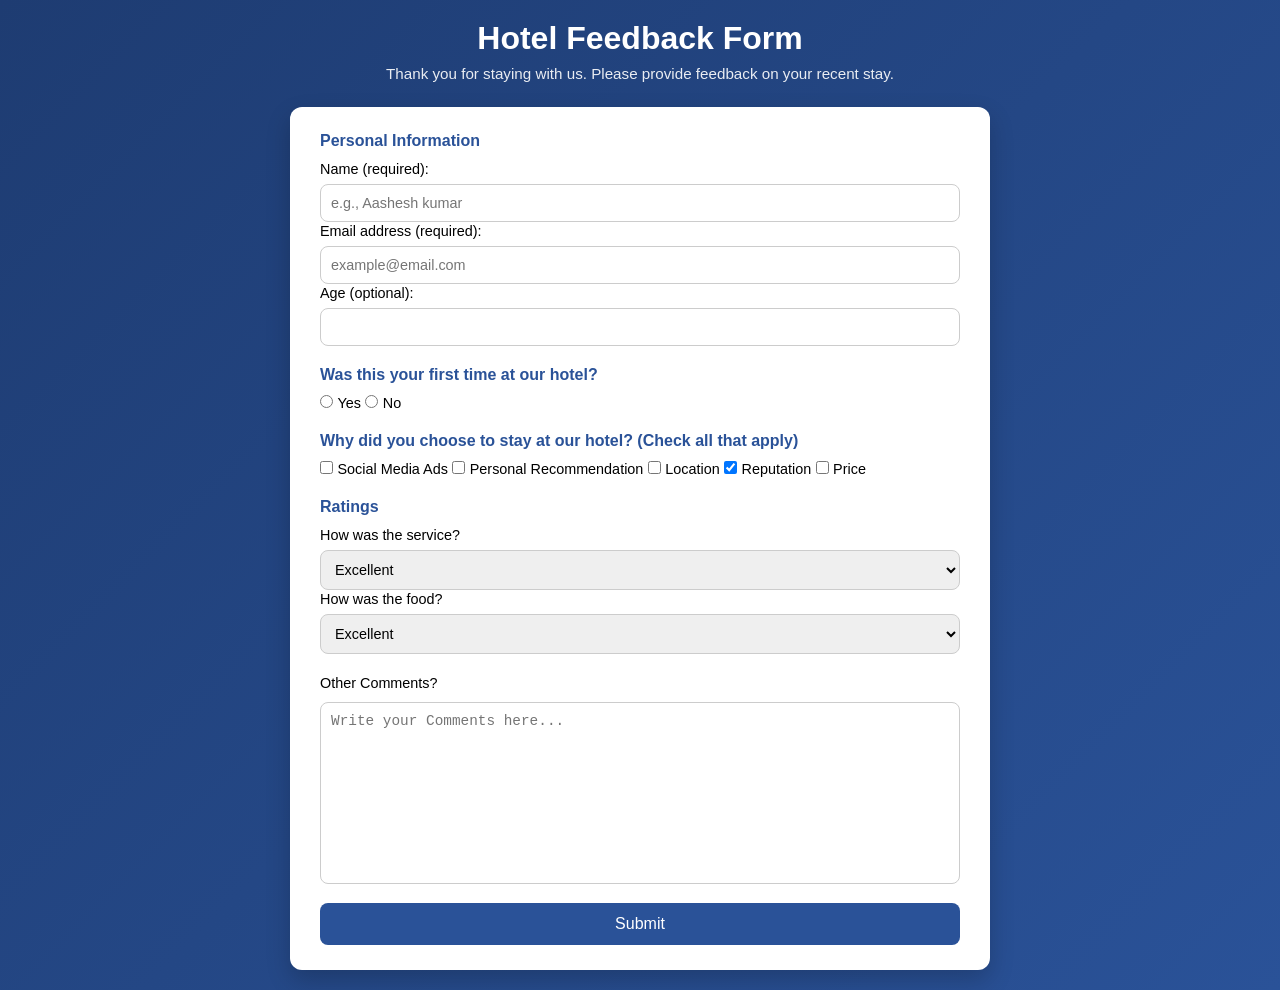
<file: index.html>
<!DOCTYPE html>
<html lang="en">
  <head>
  <meta charset="UTF-8">
    <meta name="viewport" content="width=device-width, initial-scale=1.0">
    <title>Hotel Feedback Form</title>
  </head>
  <body>
    <header>
      <h1>Hotel Feedback Form</h1>
      <p>
        Thank you for staying with us. Please provide feedback on your recent
        stay.
      </p>
	  <link rel="stylesheet" href="style.css">
    </header>
    <main>
      <form method="POST" action="https://hotel-feedback.freecodecamp.org">
        <fieldset>
          <legend>Personal Information</legend>
          <label for="full-name">Name (required):</label>
          <input type="text" id="full-name" name="name" placeholder="e.g., Aashesh kumar" required size="20">

          <label for="email">Email address (required):</label>
          <input
            placeholder="example@email.com"
            required
            id="email"
            type="email"
            name="email"
            size="20"
          />
          <label for="age">Age (optional):</label>
          <input type="number" name="age" id="age" min="15" max="110" />
        </fieldset>

        <fieldset>
          <legend>Was this your first time at our hotel?</legend>
          <input id="yes-option" type="radio" name="hotel-stay" value="yes" />
          <label for="yes-option">Yes</label>
          <input id="no-option" type="radio" name="hotel-stay" value="no" />
          <label for="no-option">No</label>
        </fieldset>

        <fieldset>
          <legend>
            Why did you choose to stay at our hotel? (Check all that apply)
          </legend>

          <input type="checkbox" id="ads" name="choice" value="ads" />
          <label for="ads">Social Media Ads</label>

          <input
            type="checkbox"
            id="recommendation"
            name="choice"
            value="recommendation"
          />
          <label for="recommendation">Personal Recommendation</label>
          
          <input type="checkbox" id="location" name="choice" value="location" />
          <label for="location">Location</label>

          <input
            checked
            type="checkbox"
            id="reputation"
            name="choice"
            value="reputation"
          />
          <label for="reputation">Reputation</label>
          
          <input type="checkbox" id="price" name="choice" value="price" />
          <label for="price">Price</label>
        </fieldset>

        <fieldset>
          <legend>Ratings</legend>
          <label for="service">How was the service?</label>
          <select name="service" id="service">
            <option value="poor">Poor</option>
            <option value="satisfactory">Satisfactory</option>
            <option value="good">Good</option>
            <option value="very-good">Very Good</option>
            <option selected value="excellent">Excellent</option>
          </select>
		  
            <label for="food">How was the food?</label>
            <select name="food" id="food">
            <option value="poor">Poor</option>
            <option value="satisfactory">Satisfactory</option>
            <option value="good">Good</option>
            <option value="very-good">Very Good</option>
            <option selected value="excellent">Excellent</option>
          </select>
		  
         </fieldset>
		  
          <label for="comments">Other Comments?</label>
          <textarea id="comments" name="comments" placeholder="Write your Comments here..." cols="30" rows="10"></textarea>
          <button type="submit" >Submit</button>
		  
         </form>
          </main>
          </body>
          </html>
</file>
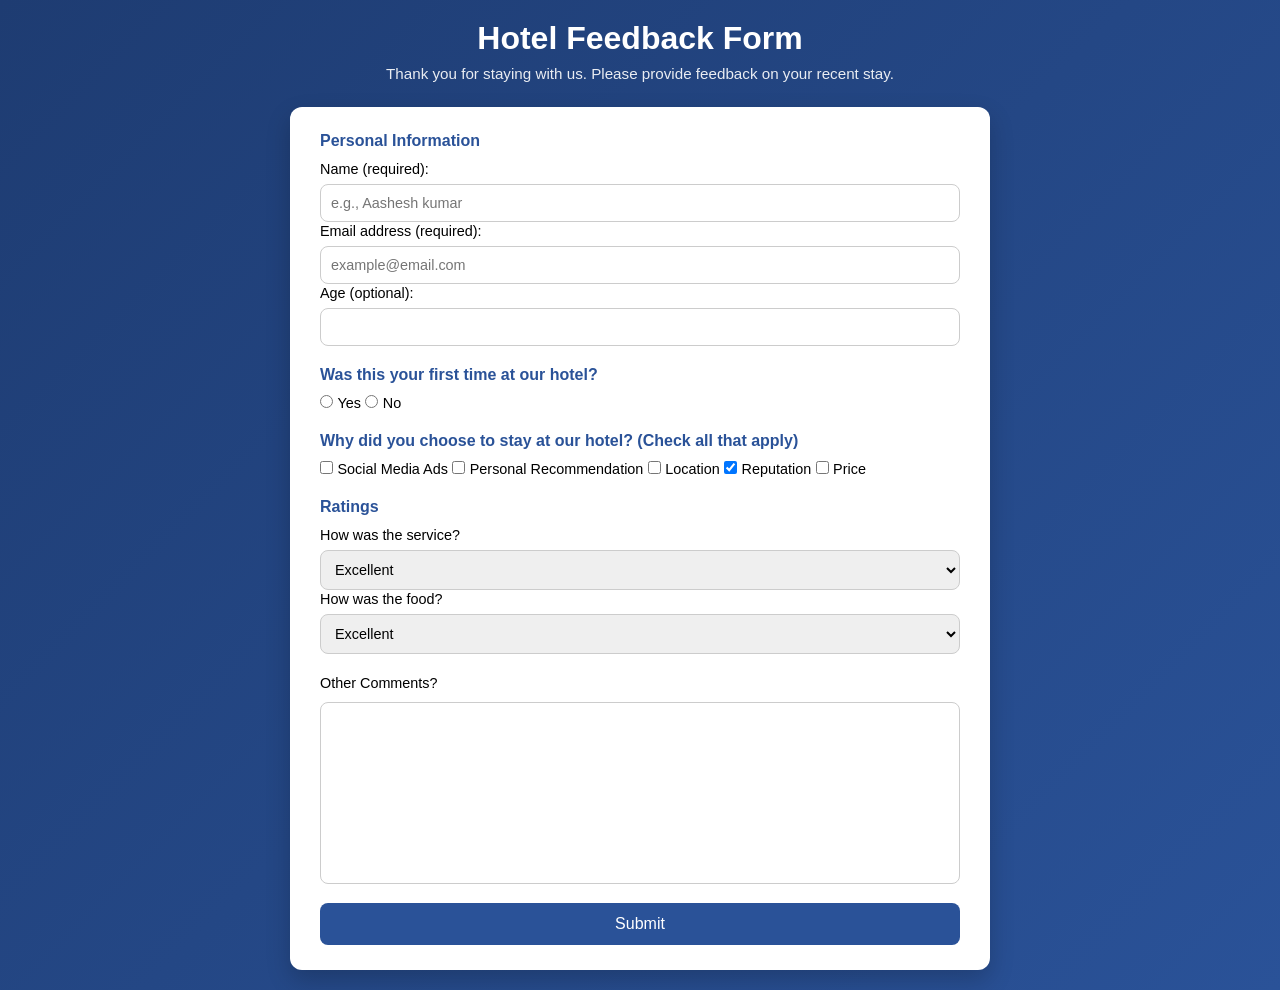
<file: form.html>
<!DOCTYPE html>
<html lang="en">
  <head>
  <meta charset="UTF-8">
    <meta name="viewport" content="width=device-width, initial-scale=1.0">
    <title>Hotel Feedback Form</title>
  </head>
  <body>
    <header>
      <h1>Hotel Feedback Form</h1>
      <p>
        Thank you for staying with us. Please provide feedback on your recent
        stay.
      </p>
	  <link rel="stylesheet" href="style.css">
    </header>
    <main>
      <form method="POST" action="https://hotel-feedback.freecodecamp.org">
        <fieldset>
          <legend>Personal Information</legend>
          <label for="full-name">Name (required):</label>
          <input type="text" id="full-name" name="name" placeholder="e.g., Aashesh kumar" required size="20">

          <label for="email">Email address (required):</label>
          <input
            placeholder="example@email.com"
            required
            id="email"
            type="email"
            name="email"
            size="20"
          />
          <label for="age">Age (optional):</label>
          <input type="number" name="age" id="age" min="3" max="100" />
        </fieldset>

        <fieldset>
          <legend>Was this your first time at our hotel?</legend>
          <input id="yes-option" type="radio" name="hotel-stay" value="yes" />
          <label for="yes-option">Yes</label>
          <input id="no-option" type="radio" name="hotel-stay" value="no" />
          <label for="no-option">No</label>
        </fieldset>

        <fieldset>
          <legend>
            Why did you choose to stay at our hotel? (Check all that apply)
          </legend>

          <input type="checkbox" id="ads" name="choice" value="ads" />
          <label for="ads">Social Media Ads</label>

          <input
            type="checkbox"
            id="recommendation"
            name="choice"
            value="recommendation"
          />
          <label for="recommendation">Personal Recommendation</label>
          
          <input type="checkbox" id="location" name="choice" value="location" />
          <label for="location">Location</label>

          <input
            checked
            type="checkbox"
            id="reputation"
            name="choice"
            value="reputation"
          />
          <label for="reputation">Reputation</label>
          
          <input type="checkbox" id="price" name="choice" value="price" />
          <label for="price">Price</label>
        </fieldset>

        <fieldset>
          <legend>Ratings</legend>
          <label for="service">How was the service?</label>
          <select name="service" id="service">
            <option value="poor">Poor</option>
            <option value="satisfactory">Satisfactory</option>
            <option value="good">Good</option>
            <option value="very-good">Very Good</option>
            <option selected value="excellent">Excellent</option>
          </select>
		  
            <label for="food">How was the food?</label>
            <select name="food" id="food">
            <option value="poor">Poor</option>
            <option value="satisfactory">Satisfactory</option>
            <option value="good">Good</option>
            <option value="very-good">Very Good</option>
            <option selected value="excellent">Excellent</option>
          </select>
		  
         </fieldset>
		  
          <label for="comments">Other Comments?</label>
          <textarea id="comments" name="comments" cols="30" rows="10"></textarea>
          <button type="submit" >Submit</button>
		  
         </form>
          </main>
          </body>
          </html>
</file>
<file: style.css>
/* ===== Reset ===== */
    * {
      margin: 0;
      padding: 0;
      box-sizing: border-box;
    }

    /* ===== Body ===== */
    body {
      font-family: 'Segoe UI', Tahoma, Geneva, Verdana, sans-serif;
      background: linear-gradient(135deg, #1e3c72, #2a5298);
      min-height: 100vh;
      padding: 20px;
    }

    /* ===== Header ===== */
    header {
      text-align: center;
      color: #ffffff;
      margin-bottom: 25px;
    }

    header h1 {
      font-size: 2rem;
      margin-bottom: 8px;
    }

    header p {
      font-size: 0.95rem;
      opacity: 0.9;
    }

    /* ===== Main Container ===== */
    main {
      max-width: 700px;
      margin: auto;
      background: #ffffff;
      padding: 25px 30px;
      border-radius: 12px;
      box-shadow: 0 10px 25px rgba(0, 0, 0, 0.2);
    }

    /* ===== Fieldsets ===== */
    fieldset {
      border: none;
      margin-bottom: 20px;
    }

    legend {
      font-weight: 600;
      color: #2a5298;
      margin-bottom: 10px;
    }

    /* ===== Labels ===== */
    label {
      font-size: 0.9rem;
    }

    /* ===== Inputs ===== */
    input[type="text"],
    input[type="email"],
    input[type="number"],
    select,
    textarea {
      width: 100%;
      padding: 10px;
      margin-top: 6px;
      border-radius: 8px;
      border: 1px solid #ccc;
      font-size: 0.9rem;
      transition: 0.3s;
    }

    input:focus,
    select:focus,
    textarea:focus {
      border-color: #2a5298;
      outline: none;
      box-shadow: 0 0 5px rgba(42, 82, 152, 0.4);
    }

    /* ===== Radio & Checkbox (Desktop inline) ===== */
    .options {
      display: flex;
      flex-wrap: wrap;
      gap: 10px 20px;
      margin-top: 10px;
    }

    .options label {
      display: flex;
      align-items: center;
      gap: 5px;
      cursor: pointer;
    }

    /* ===== Textarea ===== */
    textarea {
      resize: none;
      margin-top: 10px;
    }

    /* ===== Button ===== */
    button {
      width: 100%;
      padding: 12px;
      background-color: #2a5298;
      color: white;
      border: none;
      border-radius: 8px;
      font-size: 1rem;
      margin-top: 15px;
      cursor: pointer;
      transition: 0.3s;
    }

    button:hover {
      background-color: #1e3c72;
      transform: translateY(-2px);
    }

    /* ===== Mobile Optimization ===== */
    @media (max-width: 600px) {

      header h1 {
        font-size: 1.5rem;
      }

      main {
        padding: 20px;
      }

      /* Stack options vertically on mobile */
      .options {
        flex-direction: column;
        gap: 8px;
      }
    }
</file>
